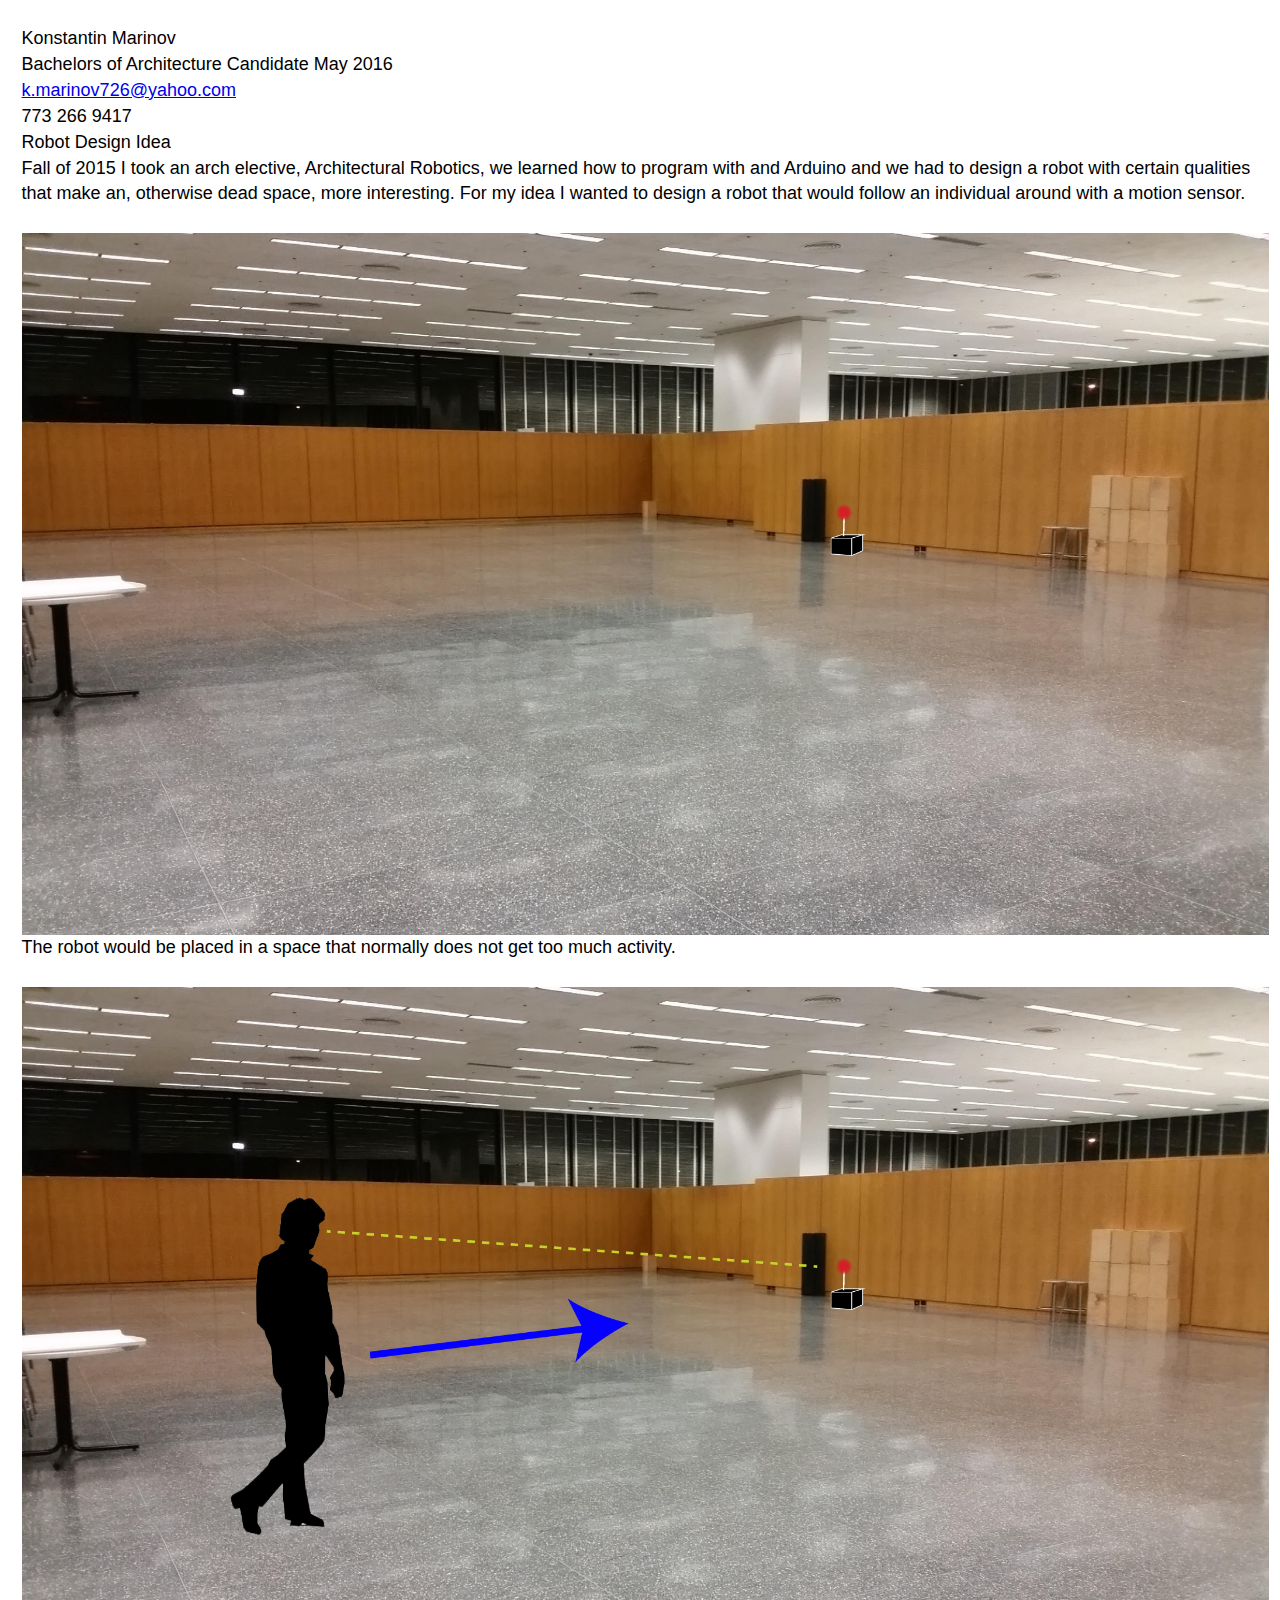
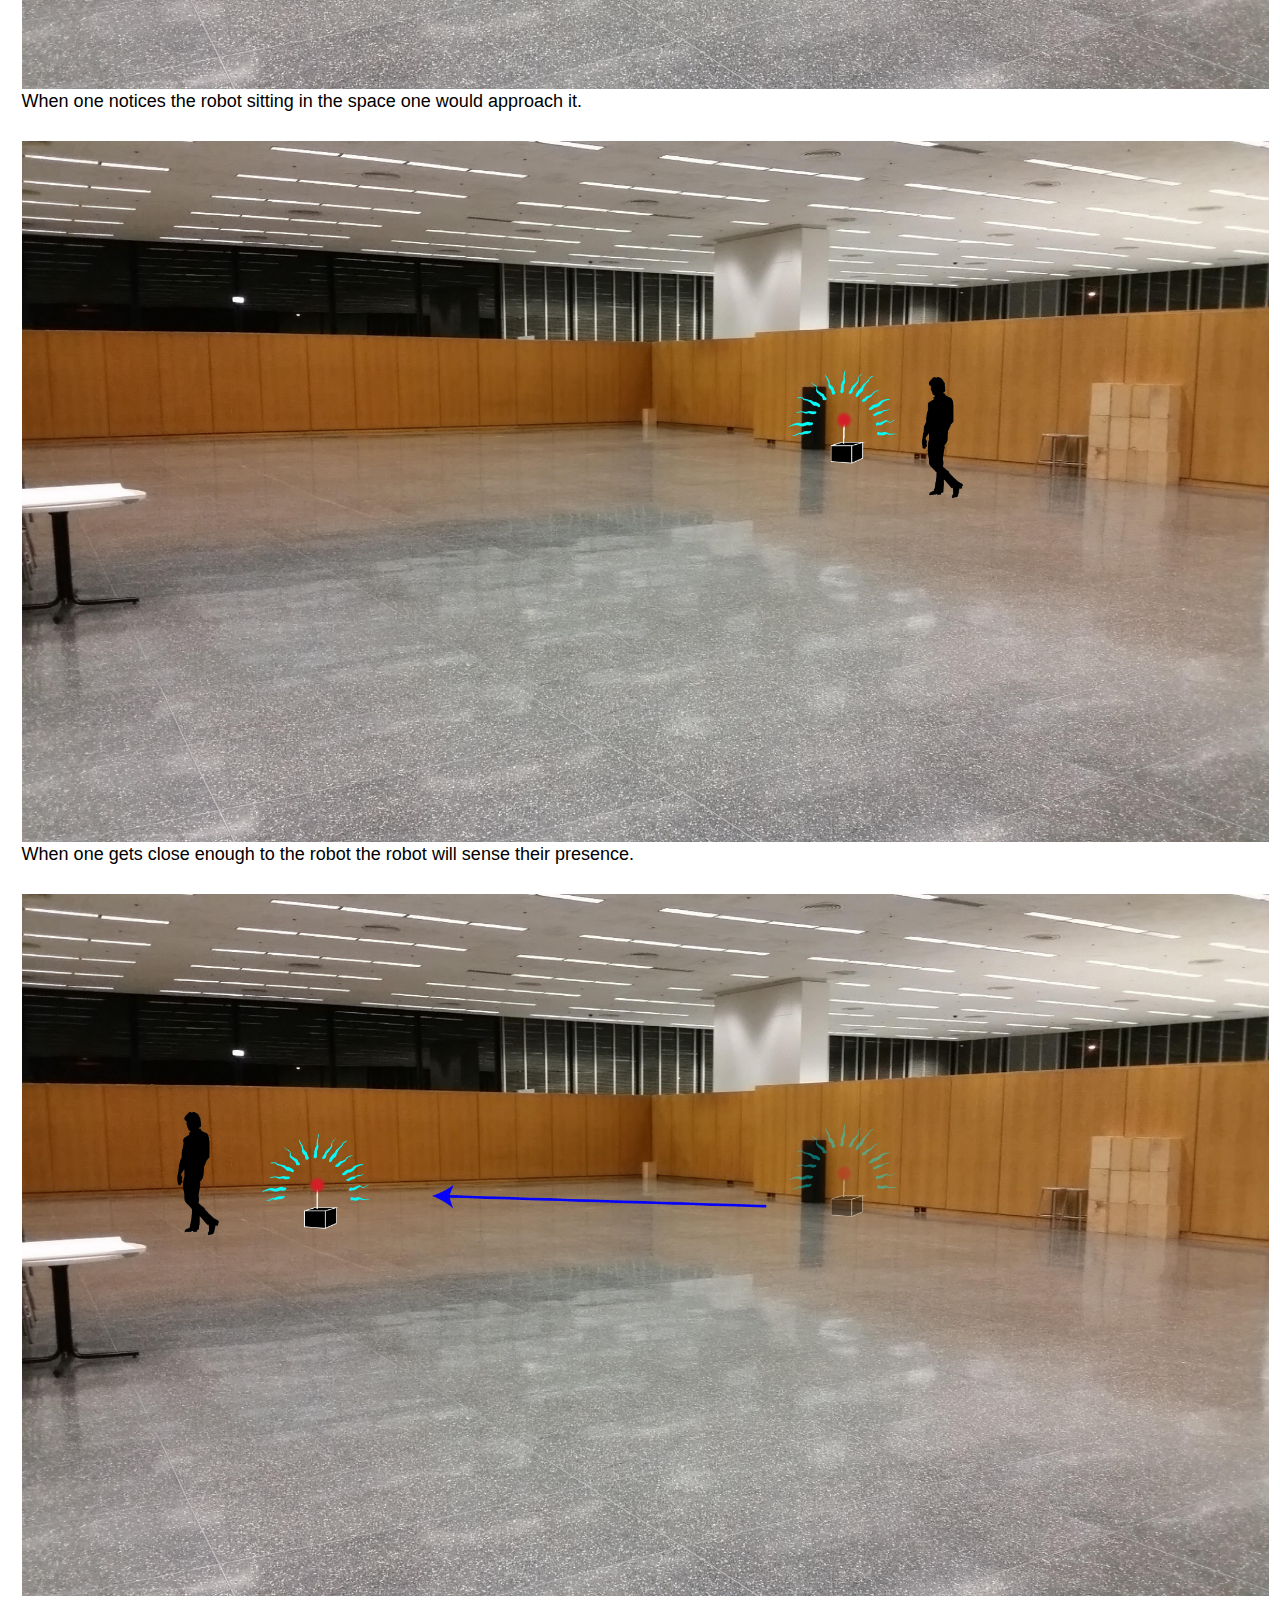
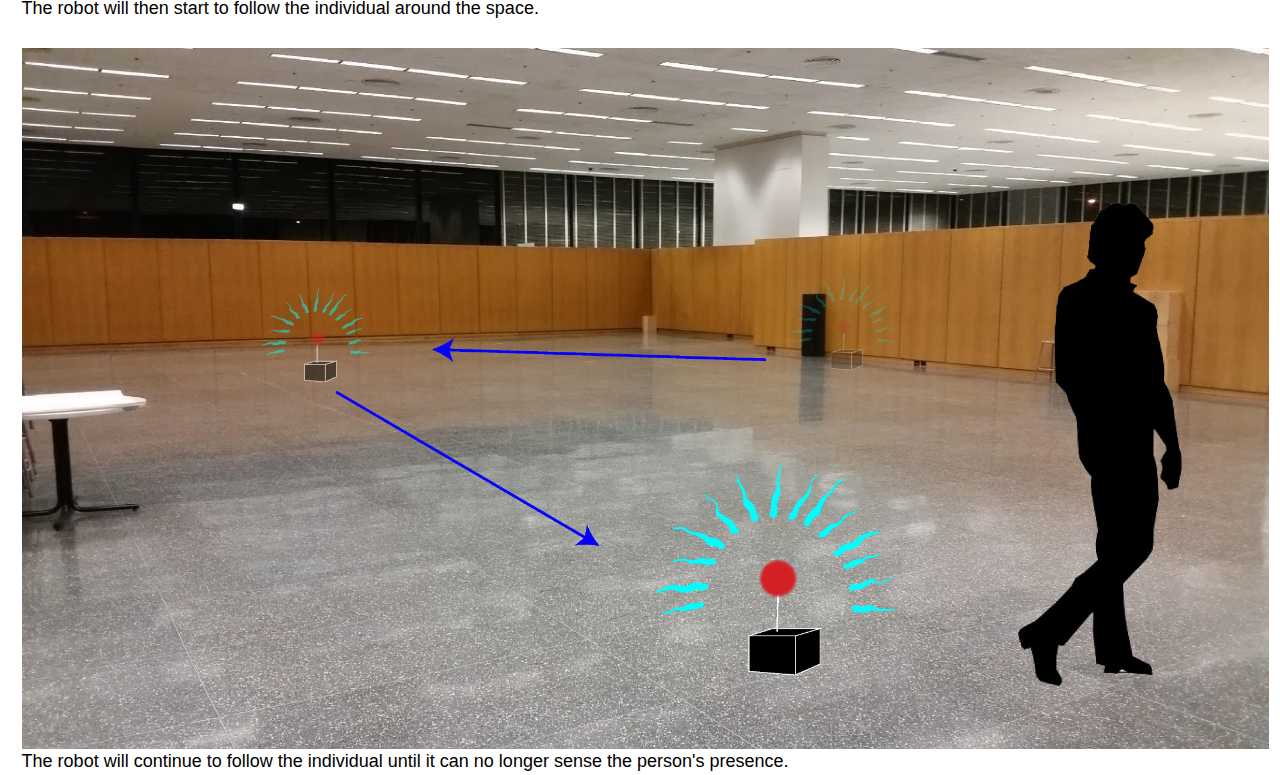
<file: index.html>
<!DOCTYPE html>
<html lang="en">
  <head>
    <title>Konstantin Marinov</title>
    <meta charset="utf-8" />
    <meta name="viewport" content="width=device-width,initial-scale=1.0,shrink-to-fit=no" />
    <link rel="stylesheet" href="singlepage.css" />
  </head>
  <body>
  <h1>
  Konstantin Marinov
  </h1>
    <h2>Bachelors of Architecture Candidate May 2016</h2>
    <h3><a class="link-effect link-before" href="mailto:k.marinov726@yahoo.com">k.marinov726@yahoo.com</a></h3>
    <h4>773 266 9417</h4>
    <h5>Robot Design Idea</h5>
  <body>
    <p>
      Fall of 2015 I took an arch elective, Architectural Robotics, we learned how to
      program with and Arduino and we had to design a robot with certain qualities that
      make an, otherwise dead space, more interesting. For my idea I wanted to design
      a robot that would follow an individual around with a motion sensor.
    </p>
    <figure role="img" aria-labelledby="robotone">
      <img src="robotone.jpg" alt="Step one of the design" />
      <figcaption id="robotone">
        The robot would be placed in a space that normally does not get too much activity.
    </figure>
    <figure role="img" aria-labelledby="robottwo">
      <img src="robottwo.jpg" alt="Step one of the design" />
      <figcaption id="robottwo">
        When one notices the robot sitting in the space one would approach it.
    </figure>
    <figure role="img" aria-labelledby="robotthree">
      <img src="robotthree.jpg" alt="Step one of the design" />
      <figcaption id="robotthree">
        When one gets close enough to the robot the robot will sense their presence.
    </figure>
    <figure role="img" aria-labelledby="robotfour">
      <img src="robotfour.jpg" alt="Step one of the design" />
      <figcaption id="robotfour">
        The robot will then start to follow the individual around the space.
    </figure>
    <figure role="img" aria-labelledby="robotfive">
      <img src="robotfive.jpg" alt="Step one of the design" />
      <figcaption id="robotfive">
        The robot will continue to follow the individual until it can no longer sense
        the person's presence.
    </figure>
  </body>
</html>
</file>
<file: singlepage.css>
/* http://meyerweb.com/eric/tools/css/reset/
   v2.0 | 20110126
   License: none (public domain)
*/

html, body, div, span, applet, object, iframe,
h1, h2, h3, h4, h5, h6, p, blockquote, pre,
a, abbr, acronym, address, big, cite, code,
del, dfn, em, img, ins, kbd, q, s, samp,
small, strike, strong, sub, sup, tt, var,
b, u, i, center,
dl, dt, dd, ol, ul, li,
fieldset, form, label, legend,
table, caption, tbody, tfoot, thead, tr, th, td,
article, aside, canvas, details, embed,
figure, figcaption, footer, header, hgroup,
menu, nav, output, ruby, section, summary,
time, mark, audio, video {
	margin: 0;
	padding: 0;
	border: 0;
	font-size: 100%;
	font: inherit;
	vertical-align: baseline;
}
/* HTML5 display-role reset for older browsers */
article, aside, details, figcaption, figure,
footer, header, hgroup, menu, nav, section {
	display: block;
}
body {
	line-height: 1;
}
ol, ul {
	list-style: none;
}
blockquote, q {
	quotes: none;
}
blockquote:before, blockquote:after,
q:before, q:after {
	content: '';
	content: none;
}
table {
	border-collapse: collapse;
	border-spacing: 0;
}

/* custome site styles */
/*
  using minor third modular scale:
  http://www.modularscale.com/?18&px&1.2&web&text
*/

body {
  font-family: "Helvetica Neue",Helvetica,Arial,sans-serif;
   font-size: 1.125em; /* 18px/16px = 1.125 */
   line-height: 1.4400000000000002em; /* 25.92px / 18px */
   padding-top: 1.4400000000000002em; /* 25.92px / 18px */
   padding-left: 1.200em; /* 5:6 ratio on baseline */
   padding-right: 0.600em; /* half the 5:6 ratio */

}

img {
   display: block; /* Images display inline by default */
   max-width: 100%; /* Responsive images! Always be at most 100%
                       the width of the containing element
                       (<figure>, in this example's case) */
   padding-top: 1.4400000000000002em; /* 25.92px / 18px */
}
/*test*/
</file>
